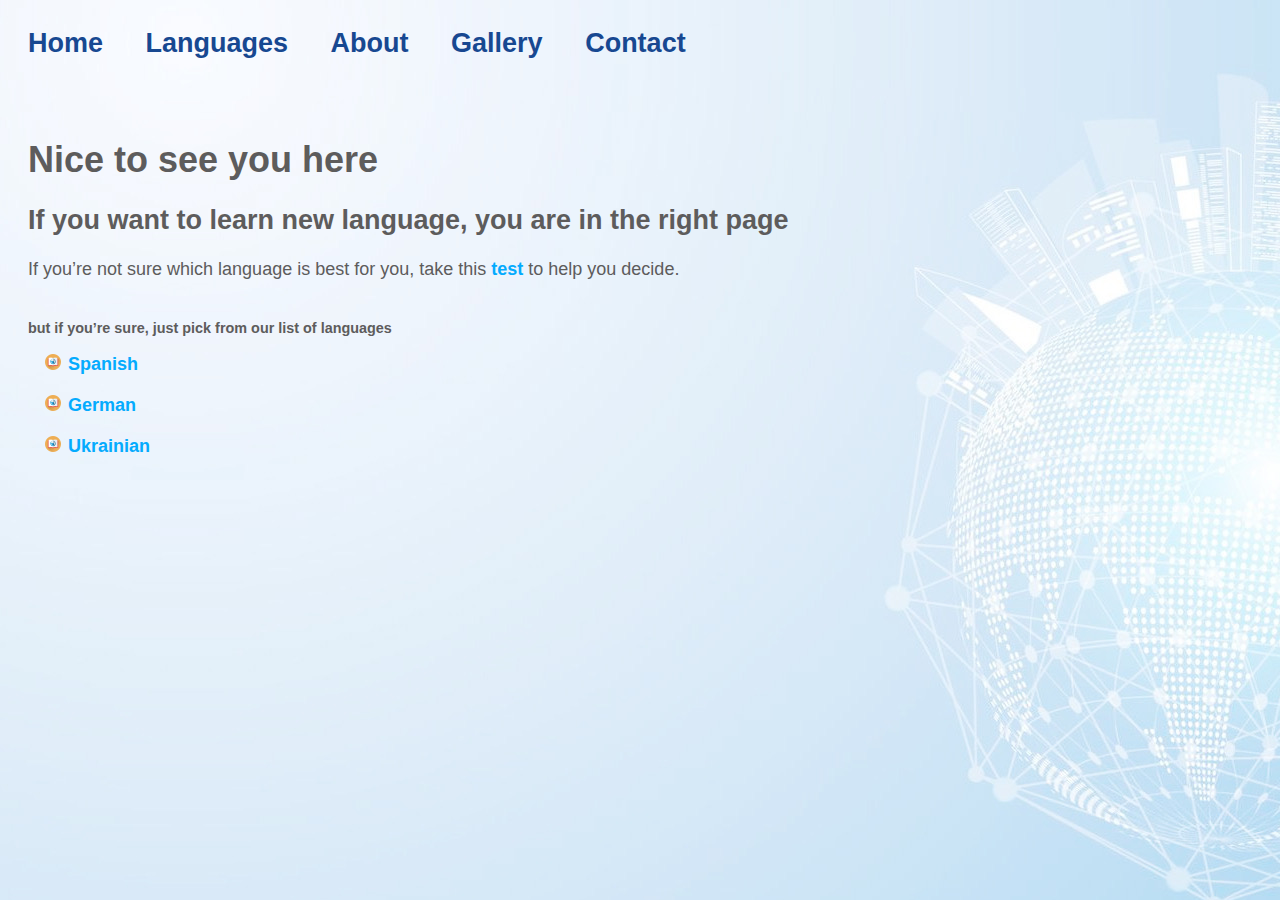
<file: index.html>
<!DOCTYPE html>
<html lang = "en">

<head>
    <meta charset="UTF-8">
    <meta name ="viewport" content="width=device-width, initial-scale=1.0">

    <link rel="stylesheet" type ="text/css" href="styles.css">
   <title>Cool Language School</title>
</head>

<body>
    <div id="menu" class="menu"> 
        <a href="#">Home</a>&nbsp;&nbsp; 
        <a href="pages/languages.html">Languages</a>&nbsp;&nbsp;
        <a href="pages/about.html">About</a>&nbsp;&nbsp; 
        <a href="pages/gallery.html">Gallery</a>&nbsp;&nbsp;
        <a href="pages/contact.html">Contact</a>&nbsp;&nbsp;
    </div>
  
    
    <h1>Nice to see you here</h1>
   
    <h2>If you want to learn new language, you are in the right page</h2>

    <p>If you’re not sure which language is best for you, take this <a href="pages/test.html">test</a> to help you decide.</p>
   
    <h3>But if you’re sure, just pick from our list of languages</h3>
    <ul>
        <li><a href="pages/languages.html#sp">Spanish</a></li>
        <li><a href="pages/languages.html#ger">German</a></li>
        <li><a href="pages/languages.html#ukr">Ukrainian</a></li> 
     
    </ul>
    
  

</body>

</html>
</file>
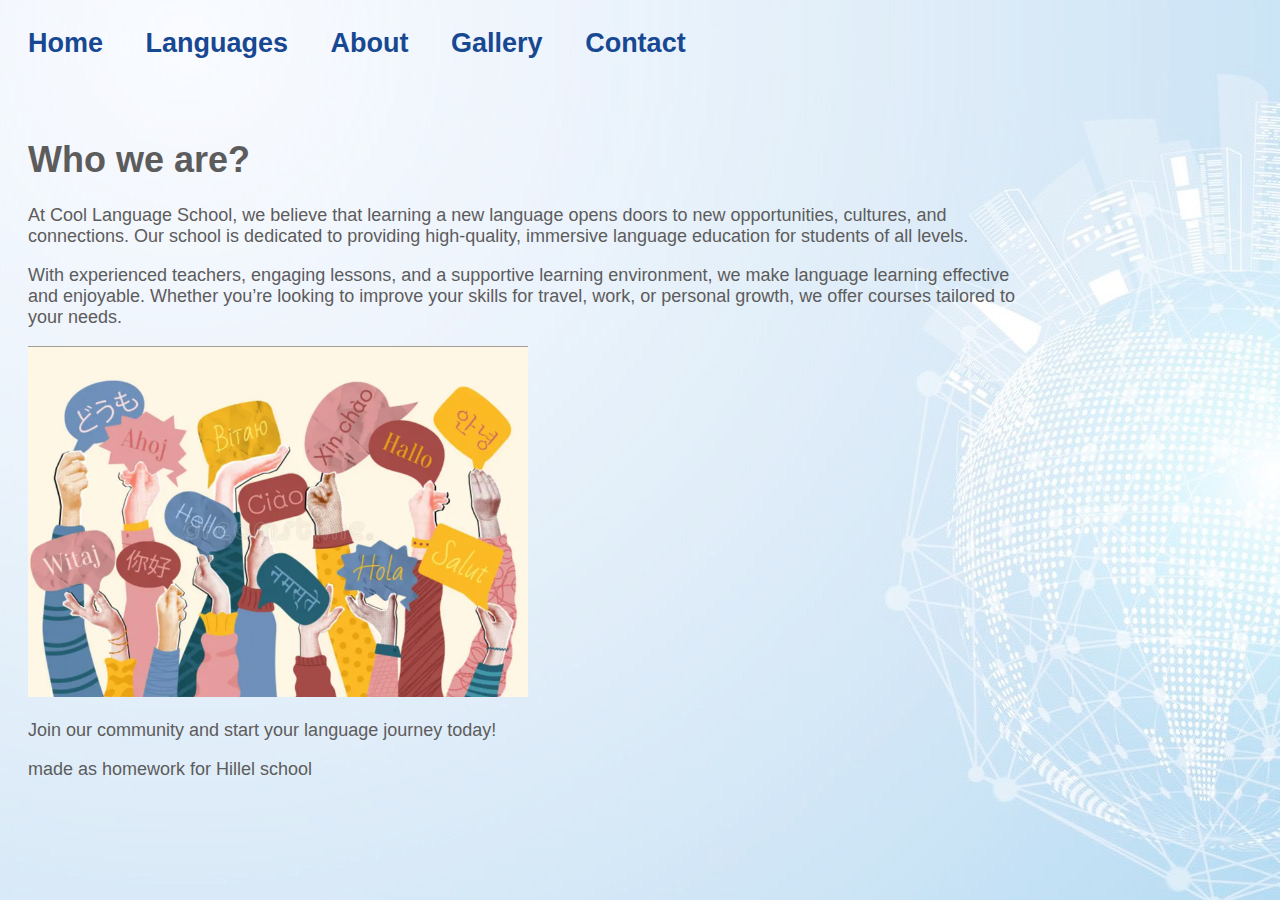
<file: pages/about.html>
<!DOCTYPE html>
<html lang = "en">

<head>
    <meta charset="UTF-8">
    <meta name ="viewport" content="width=device-width, initial-scale=1.0">
    <link rel="stylesheet" type ="text/css" href="../styles.css">
   <title>CLS - About</title>
</head>

<body>
    <div id="menu" class="menu"> 
        <a href="../index.html">Home</a>&nbsp;&nbsp;
        <a href="languages.html">Languages</a>&nbsp;&nbsp;
        <a href="#">About</a>&nbsp;&nbsp;
        <a href="gallery.html">Gallery</a>&nbsp;&nbsp;
        <a href="contact.html">Contact</a>&nbsp;&nbsp;
    </div>

    <h1>Who we are?</h1>
   
    <p>At Cool Language School, we believe that learning a new language opens doors to new opportunities, cultures, and connections. Our school is dedicated to providing high-quality, immersive language education for students of all levels.</p>

    <p>With experienced teachers, engaging lessons, and a supportive learning environment, we make language learning effective and enjoyable. Whether you’re looking to improve your skills for travel, work, or personal growth, we offer courses tailored to your needs.</p>
   <img src="../img/about/about-img.png" alt="raised hands with greatings" width="500px"/>      
<p>Join our community and start your language journey today!</p>


<footer>made as homework for Hillel school</footer>
</body>
</html>
</file>
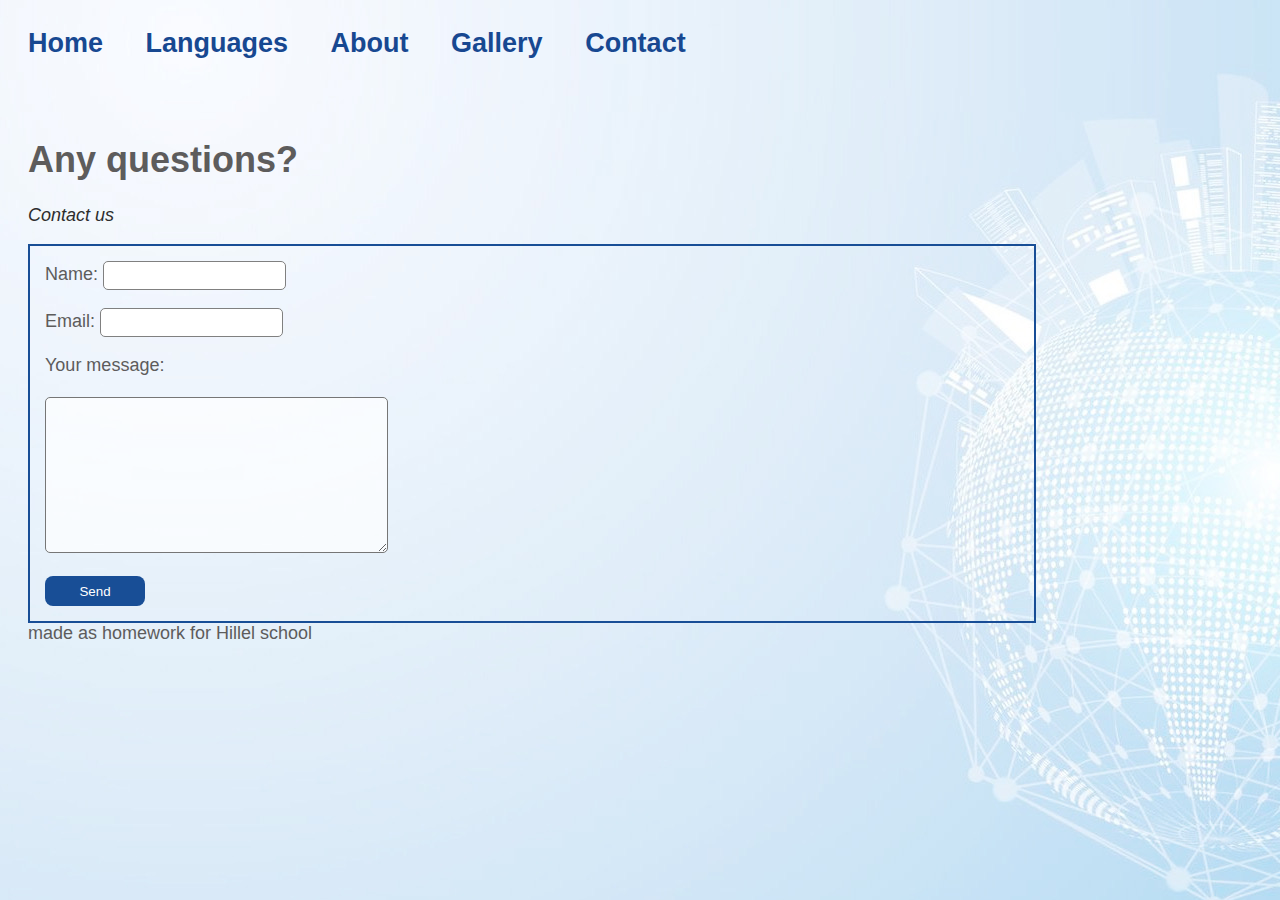
<file: pages/contact.html>
<!DOCTYPE html>
<html lang = "en">

<head>
    <meta charset="UTF-8">
    <meta name ="viewport" content="width=device-width, initial-scale=1.0">
    <link rel="stylesheet" type ="text/css" href="../styles.css">
   <title>CLS - Contact</title>
</head>

<body>
    <div id="menu" class="menu"> 
        <a href="../index.html">Home</a>&nbsp;&nbsp;
        <a href="languages.html">Languages</a>&nbsp;&nbsp;
        <a href="about.html">About</a>&nbsp;&nbsp;
        <a href="gallery.html">Gallery</a>&nbsp;&nbsp;
        <a href="#">Contact</a>&nbsp;&nbsp;
    </div>

    <h1>Any questions?</h1>
    <p class="whatToDo">Contact us</p>

    <form action="sended.html" method="post">
        <label for="name">Name:</label>
        <input type="text" id="name" name="name" required/> 
        <p></p>
        
        
        <label for="email">Email:</label>
        <input type="email" id="email" name="email" required/>
        <p></p>
        
        <label for="message">Your message:</label><br>
        <br>
        <textarea cols="40" rows="10" id="message" name="message" required></textarea>
        <p></p>
        <input type="submit" class="button" value="Send">
      </form>
      <footer>made as homework for Hillel school</footer>

    </body>
</html>
</file>
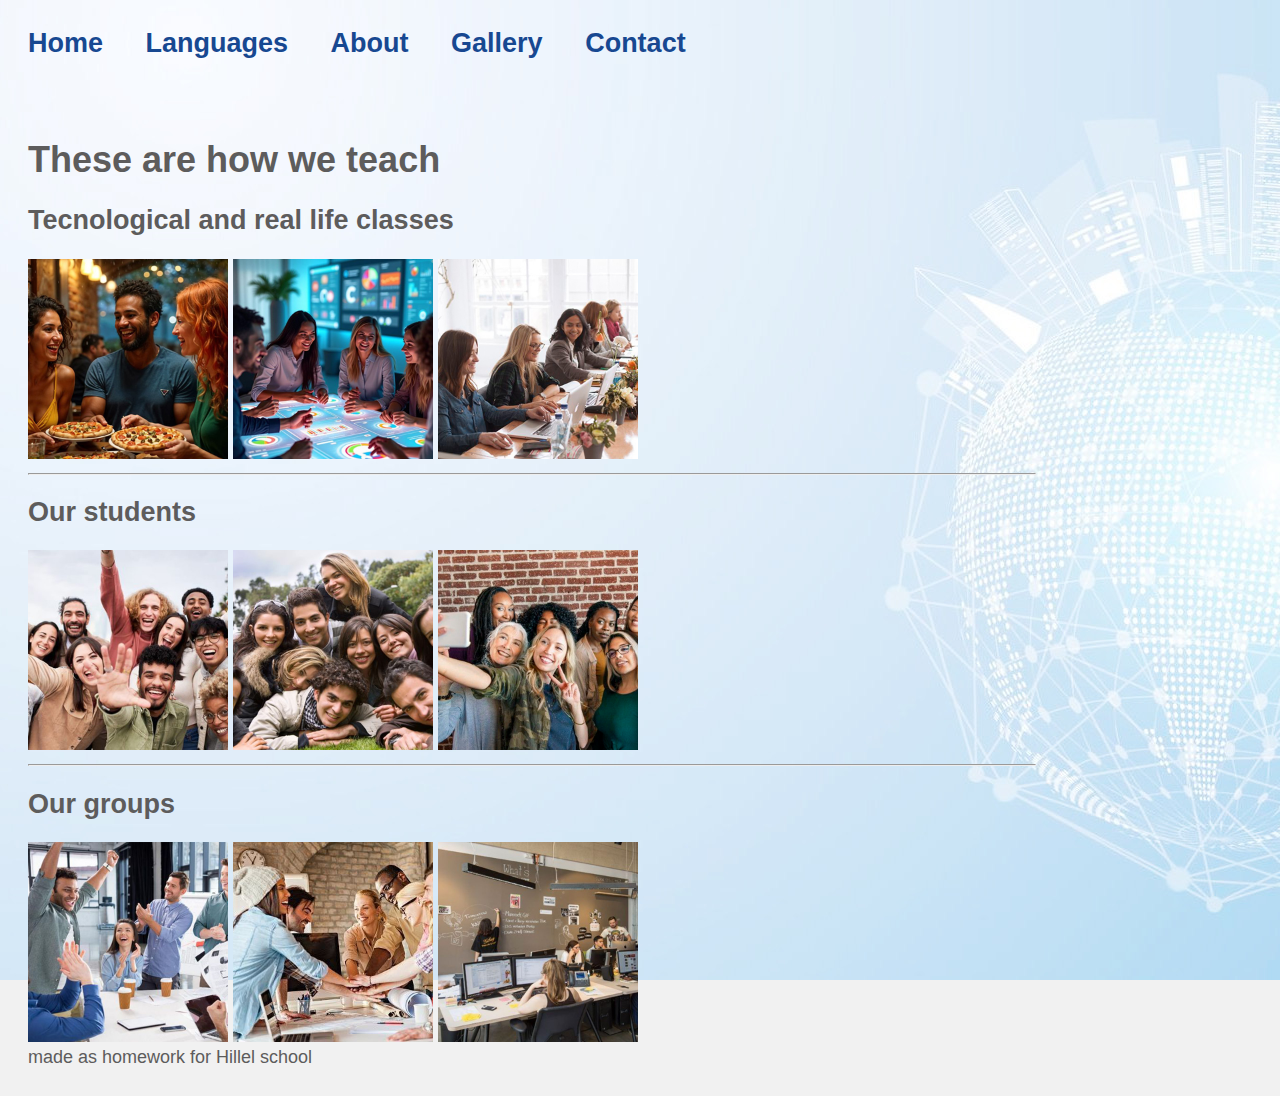
<file: pages/gallery.html>
<!DOCTYPE html>
<html lang="en">
  <head>
    <meta charset="UTF-8" />
    <meta name="viewport" content="width=device-width, initial-scale=1.0" />
    <link rel="stylesheet" type="text/css" href="../styles.css" />
    <title>CLS - Gallery</title>
  </head>

  <body>
    <div id="menu" class="menu">
      <a href="../index.html">Home</a>&nbsp;&nbsp;
      <a href="languages.html">Languages</a>&nbsp;&nbsp;
      <a href="about.html">About</a>&nbsp;&nbsp;
      <a href="#">Gallery</a>&nbsp;&nbsp;
      <a href="contact.html">Contact</a>&nbsp;&nbsp;
    </div>

    <div>
      <h1><strong>These are how we teach</strong></h1>
    </div>

    <div class="gallery">
      <h2>Tecnological and real life classes</h2>

      <a href="../img/gallery/r-l-teaching.jpg" target="_blank">
        <img
          src="../img/gallery/thmb/r-l-teaching-thmb.jpg"
          alt="Real life teaching in a pizzeria"
        />
      </a>

      <a href="../img/gallery/t-teaching.jpg" target="_blank">
        <img
          src="../img/gallery/thmb/t-teaching-thmb.jpg"
          alt="Teaching technology"
        />
      </a>

      <a href="../img/gallery/cl-teaching.jpg" target="_blank">
        <img
          src="../img/gallery/thmb/cl-teaching-thmb.jpg"
          alt="Our school classes"
        />
      </a>

      <hr />
    </div>

    <div class="gallery">
      <h2>Our students</h2>
      <a href="../img/gallery/students1.jpg" target="_blank">
        <img
          src="../img/gallery/thmb/students1-thmb.jpg"
          alt="Our germany students"
        />
      </a>
      <a href="../img/gallery/students2.jpg" target="_blank">
        <img
          src="../img/gallery/thmb/students2-thmb.jpg"
          alt="Our ukrainian students"
        />
      </a>
      <a href="../img/gallery/students3.jpg" target="_blank">
        <img
          src="../img/gallery/thmb/students3-thmb.jpg"
          alt="Our spanish students"
        />
      </a>
      <hr />
    </div>

    <div class="gallery">
      <h2>Our groups</h2>
      <a href="../img/gallery/sp-group.jpg" target="_blank">
        <img
          src="../img/gallery/thmb/sp-group-thmb.jpg"
          alt="Our spanish group"
        />
      </a>
      <a href="../img/gallery/ger-grop.jpg" target="_blank">
        <img
          src="../img/gallery/thmb/ger-grop-thmb.jpg"
          alt="Our germany group"
        />
      </a>
      <a href="../img/gallery/ukr-group.jpg" target="_blank">
        <img
          src="../img/gallery/thmb/ukr-group-thmb.jpg"
          alt="Our ukrainian group"
        />
      </a>
    </div>
    <footer>made as homework for Hillel school</footer>

  </body>
</html>
</file>
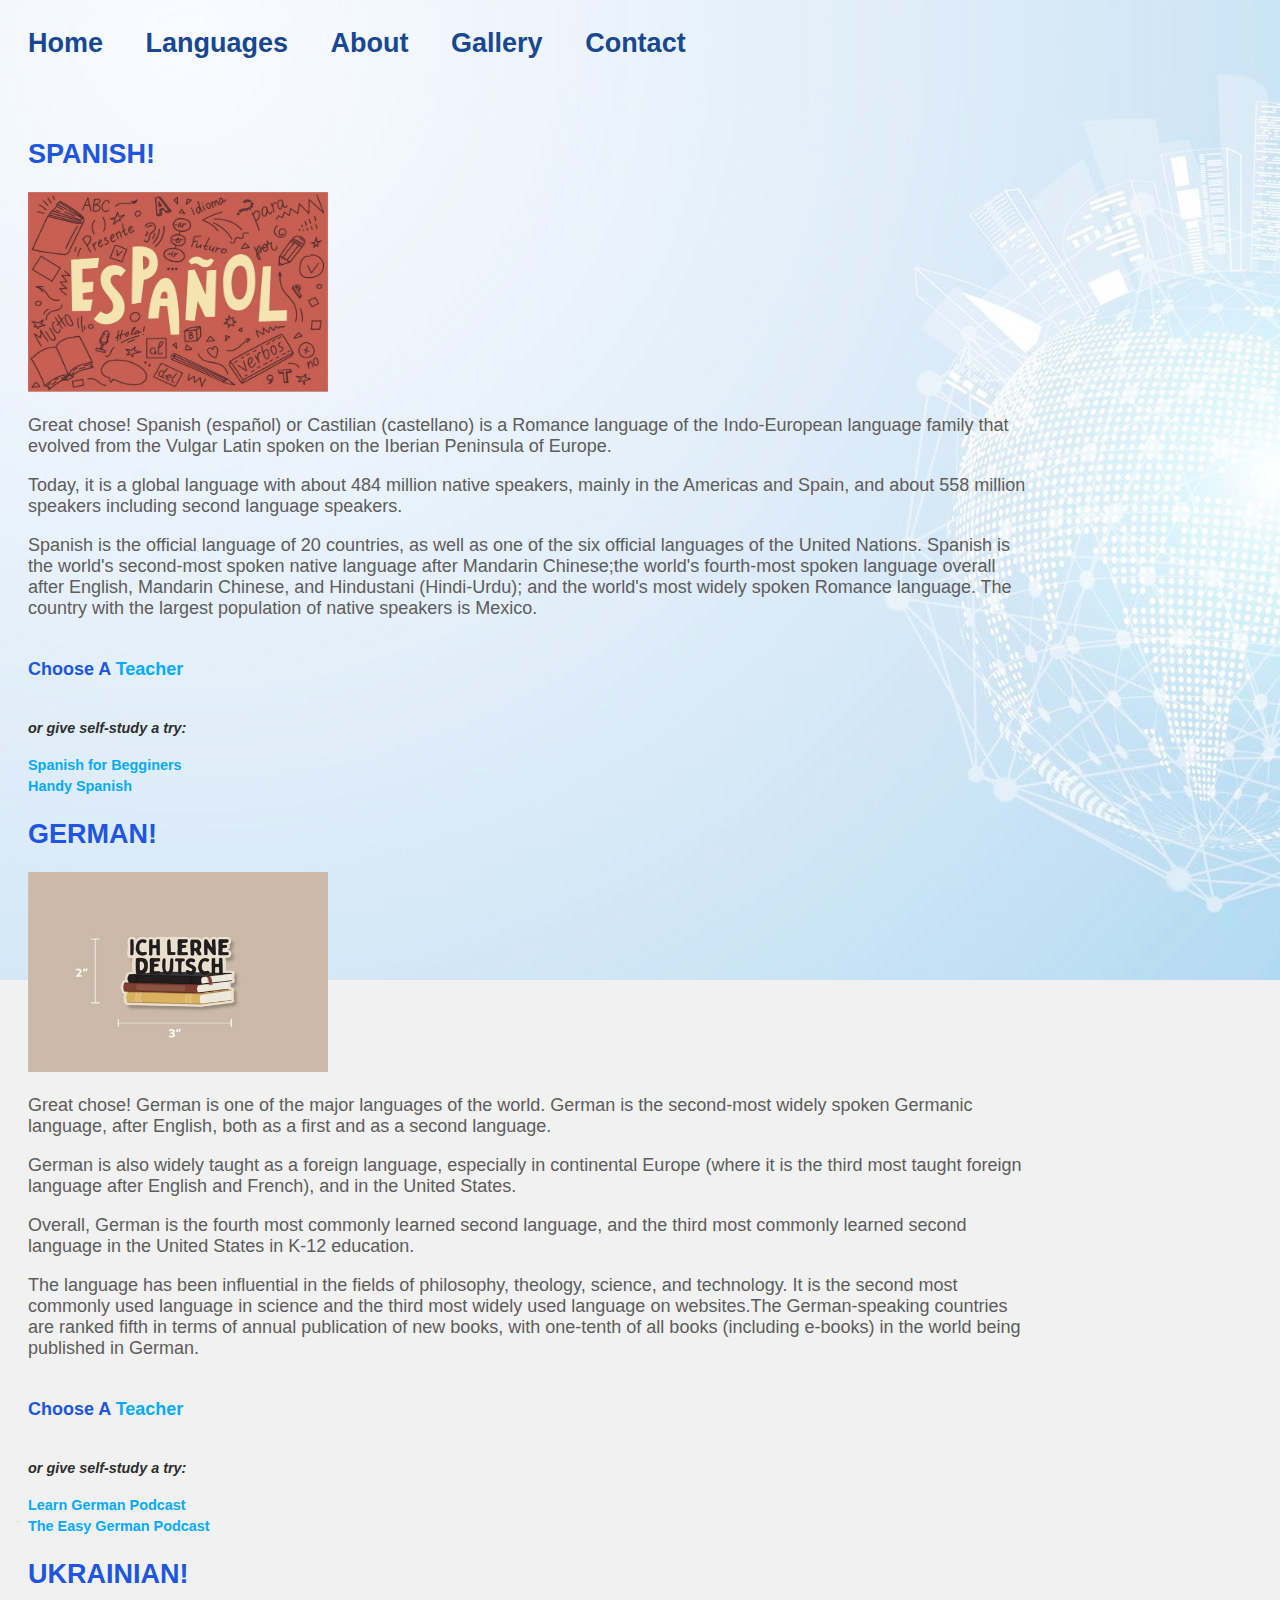
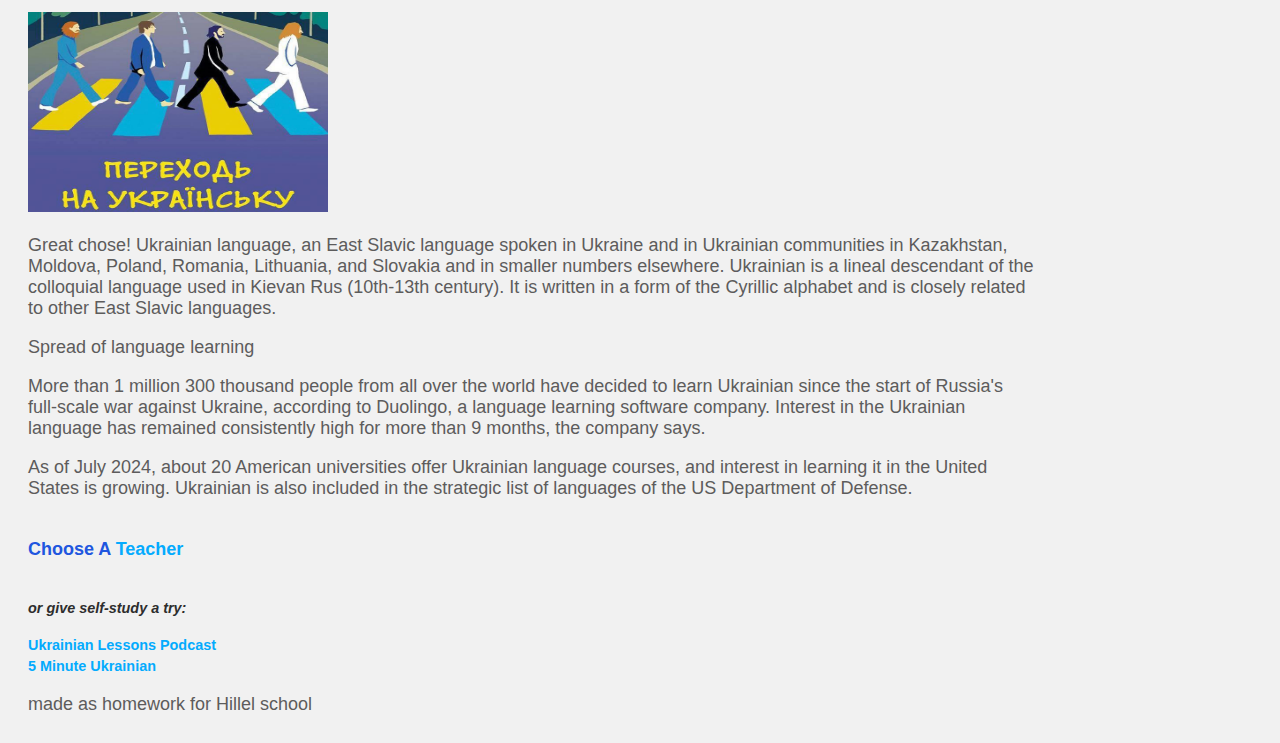
<file: pages/languages.html>
<!DOCTYPE html>
<html lang = "en">

<head>
    <meta charset="UTF-8">
    <meta name ="viewport" content="width=device-width, initial-scale=1.0">
    <link rel="stylesheet" type ="text/css" href="../styles.css">
   <title>CLS - Languages</title>
</head>

<body>
    <div id="menu" class="menu"> 
        <a href="../index.html">Home</a>&nbsp;&nbsp;
        <a href="#">Languages</a>&nbsp;&nbsp;
        <a href="about.html">About</a>&nbsp;&nbsp;
        <a href="gallery.html">Gallery</a>&nbsp;&nbsp;
        <a href="contact.html">Contact</a>&nbsp;&nbsp;
    </div>

    <div id="sp">
        <h2 class="custom-font">Spanish!</h2>
          
        <img src="../img/spanish/spanish.jpg" alt="spanish language" width="300" height="200"> 
        
           <p>Great chose! Spanish (español) or Castilian (castellano) is a Romance language of the Indo-European language family that evolved from the Vulgar Latin spoken on the Iberian Peninsula of Europe.</p>
        
            <p>Today, it is a global language with about 484 million native speakers, mainly in the Americas and Spain, and about 558 million speakers including second language speakers.</p>
                
           <p> Spanish is the official language of 20 countries, as well as one of the six official languages of the United Nations. Spanish is the world's second-most spoken native language after Mandarin Chinese;the world's fourth-most spoken language overall after English, Mandarin Chinese, and Hindustani (Hindi-Urdu); and the world's most widely spoken Romance language. The country with the largest population of native speakers is Mexico.</p>

        
        <h3 class="custom-font1">Choose a <a href="teachers/sp-teachers.html">teacher</a></h3>
        
        <h3 class="whatToDo">Or give self-study a try:</h3>
        <p>
            <a target="_blank" href="https://podcasts.apple.com/es/podcast/spanish-for-beginners/id1358713082" class="podcast-link">Spanish for Begginers</a>
            <br>
            <a target="_blank" href="https://handyspanish.com/podcast/" class="podcast-link">Handy Spanish</a>
        </p>

    </div>
        <div id="ger">
            <h2 class="custom-font">German!</h2>
              
            <img src="../img/german/german.jpg" alt="germany language" width="300" height="200"> 
            
               <p>Great chose! German is one of the major languages of the world. German is the second-most widely spoken Germanic language, after English, both as a first and as a second language.</p>
                    
               <p>German is also widely taught as a foreign language, especially in continental Europe (where it is the third most taught foreign language after English and French), and in the United States.</p>
                
               <p>Overall, German is the fourth most commonly learned second language, and the third most commonly learned second language in the United States in K-12 education.</p>
            
            <p>The language has been influential in the fields of philosophy, theology, science, and technology. It is the second most commonly used language in science and the third most widely used language on websites.The German-speaking countries are ranked fifth in terms of annual publication of new books, with one-tenth of all books (including e-books) in the world being published in German.</p>
            <h3 class="custom-font1">Choose a <a href="teachers/ger-teachers.html">teacher</a></h3>
            
            <h3 class="whatToDo">Or give self-study a try:</h3>
            <p>
                <a target="_blank" href="https://german-stories.com/learn-german-podcast/" class="podcast-link">Learn German Podcast</a>
                <br>
                <a target="_blank" href="https://www.easygerman.org/podcast" class="podcast-link">The Easy German Podcast</a>
            </p>
           
        </div>
<div id="ukr">

<h2 class="custom-font">Ukrainian!</h2>
  
<img src="../img/ukrainian/ukr.jpg" alt="switch to Ukrainian" width="300" height="200"> 

   <p>Great chose! Ukrainian language, an East Slavic language spoken in Ukraine and in Ukrainian communities in Kazakhstan, Moldova, Poland, Romania, Lithuania, and Slovakia and in smaller numbers elsewhere. Ukrainian is a lineal descendant of the colloquial language used in Kievan Rus (10th-13th century). It is written in a form of the Cyrillic alphabet and is closely related to other East Slavic languages. </p>

    <p>Spread of language learning </p>
        
   <p> More than 1 million 300 thousand people from all over the world have decided to learn Ukrainian since the start of Russia's full-scale war against Ukraine, according to Duolingo, a language learning software company. Interest in the Ukrainian language has remained consistently high for more than 9 months, the company says.</p>
    

   <p>As of July 2024, about 20 American universities offer Ukrainian language courses, and interest in learning it in the United States is growing. Ukrainian is also included in the strategic list of languages of the US Department of Defense.</p>

<h3 class="custom-font1">Choose a <a href="teachers/ukr-teachers.html">teacher</a></h3>

<h3 class="whatToDo">Or give self-study a try:</h3>
<p>
    <a target="_blank" href="https://www.ukrainianlessons.com/thepodcast/?_gl=1*spp9y*_up*MQ..*_ga*MTQ5NTUzODQxOS4xNzQyNTYzMTI1*_ga_Z6121BJ4V0*MTc0MjU2MzEyNS4xLjAuMTc0MjU2MzEyNS4wLjAuMA.." class="podcast-link">Ukrainian Lessons Podcast</a>
    <br>
    <a target="_blank" href="https://www.ukrainianlessons.com/fmu/?_gl=1*dbqgek*_up*MQ..*_ga*MTQ5NTUzODQxOS4xNzQyNTYzMTI1*_ga_Z6121BJ4V0*MTc0MjU2MzEyNS4xLjAuMTc0MjU2MzEyNS4wLjAuMA.." class="podcast-link">5 Minute Ukrainian</a>
</p>

</div>
<footer>made as homework for Hillel school</footer>

</body>
</html>
</file>
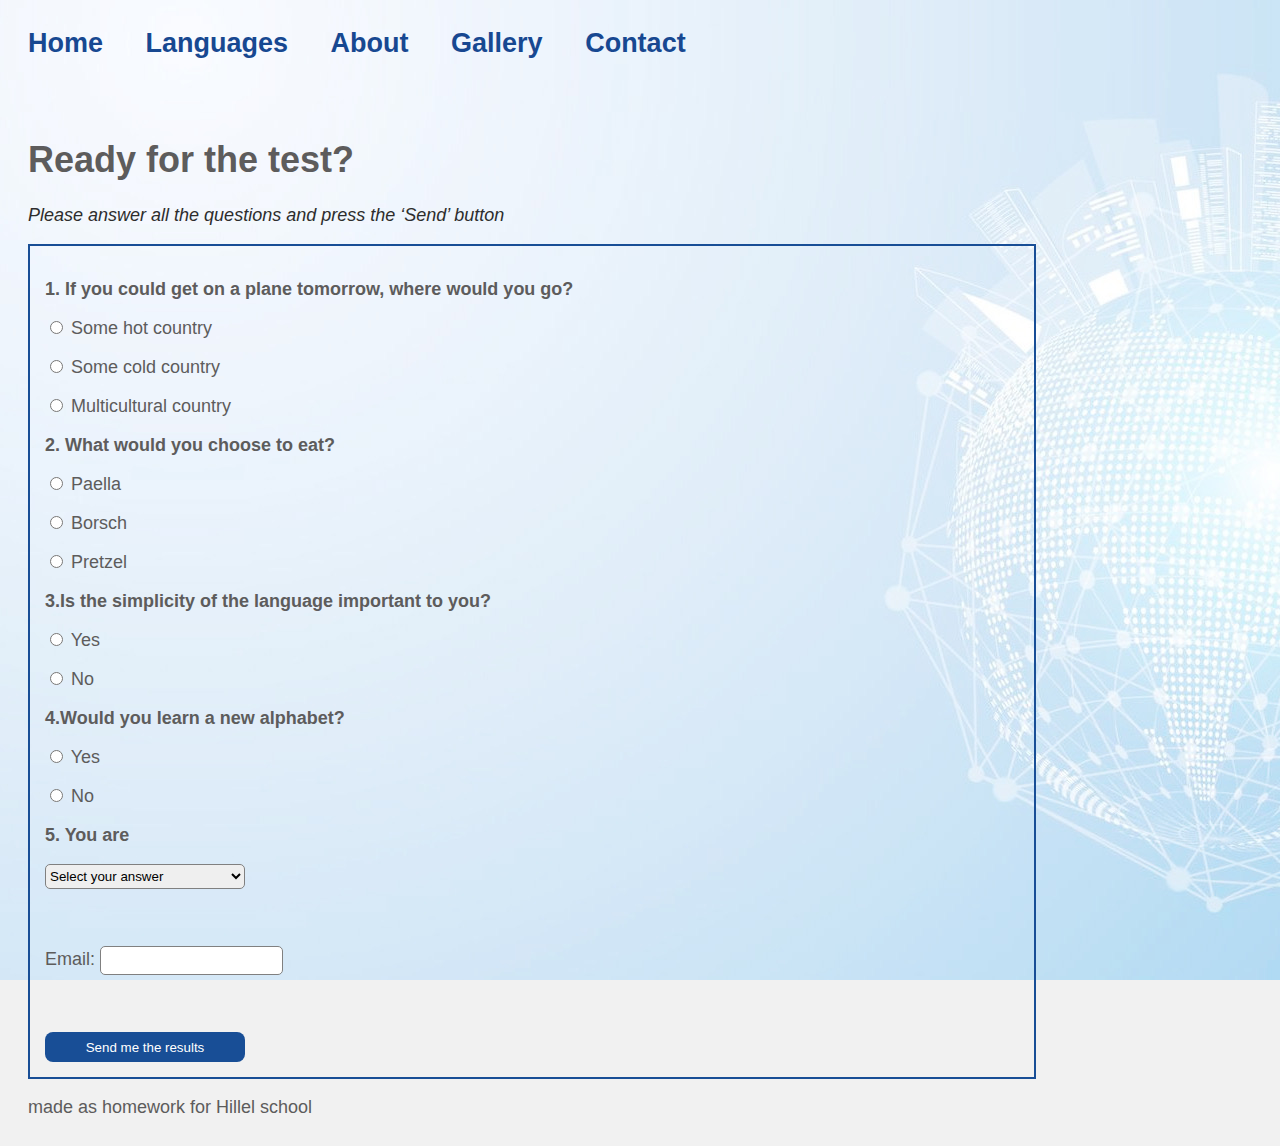
<file: pages/test.html>
<!DOCTYPE html>
<html lang = "en">

<head>
    <meta charset="UTF-8">
    <meta name ="viewport" content="width=device-width, initial-scale=1.0">
    <link rel="stylesheet" type ="text/css" href="../styles.css">
   <title>CLS - Test</title>
</head>

<body>
    <div id="menu" class="menu"> 
        <a href="../index.html">Home</a>&nbsp;&nbsp;
        <a href="languages.html">Languages</a>&nbsp;&nbsp;
        <a href="about.html">About</a>&nbsp;&nbsp;
        <a href="gallery.html">Gallery</a>&nbsp;&nbsp;
        <a href="contact.html">Contact</a>&nbsp;&nbsp;
    </div>

    <h1>Ready for the test?</h1>
   
    <p class="whatToDo"> Please answer all the questions and press the ‘Send’ button</p>

    
<p><form action="sended.html" method="post">

    <p><strong>1. If you could get on a plane tomorrow, where would you go?</strong></p>
    
    <label>
        <input type="radio" name="travel" value="spa" required> Some hot country
    </label><p></p>
    
    <label>
        <input type="radio" name="travel" value="ukr"> Some cold country
    </label><p></p>
    
    <label>
        <input type="radio" name="travel" value="ger"> Multicultural country
    </label><p></p>


    <p><strong>2. What would you choose to eat?</strong></p>
    
    <label>
        <input type="radio" name="food" value="spa" required> Paella
    </label><p></p>
    
    <label>
        <input type="radio" name="food" value="ukr"> Borsch
    </label><p></p>
    
    <label>
        <input type="radio" name="food" value="ger"> Pretzel
    </label><p></p>

    <p><strong>3.Is the simplicity of the language important to you?</strong></p>
    
    <label>
        <input type="radio" name="language" value="Y" required> Yes
    </label><p></p>
    
    <label>
        <input type="radio" name="language" value="N"> No
    </label><p></p>
    
    
    <p></p>

    <p><strong>4.Would you learn a new alphabet?</strong></p>
    
    <label>
        <input type="radio" name="alphabet" value="Y" required> Yes
    </label><p></p>
    
    <label>
        <input type="radio" name="alphabet" value="N"> No
    </label><p></p>
    
    <p></p>


    <p><strong>5. You are</strong></p>
    <select name="age" required>
        <option value="" selected>Select your answer</option>
        <option value="under">Under 18</option>
        <option value="over">Over 18</option>
        <option value="unk">Prefer not to say</option>
    </select>
    <p><br></p>


    <label for="email">Email:</label>
    <input type="email" id="email" name="email" required/>
    <p><br></p>
    <input type="submit" value="Send me the results" class="test-button">
    
  </form>
</p>
<footer>made as homework for Hillel school</footer>

</body>
</html>
</file>
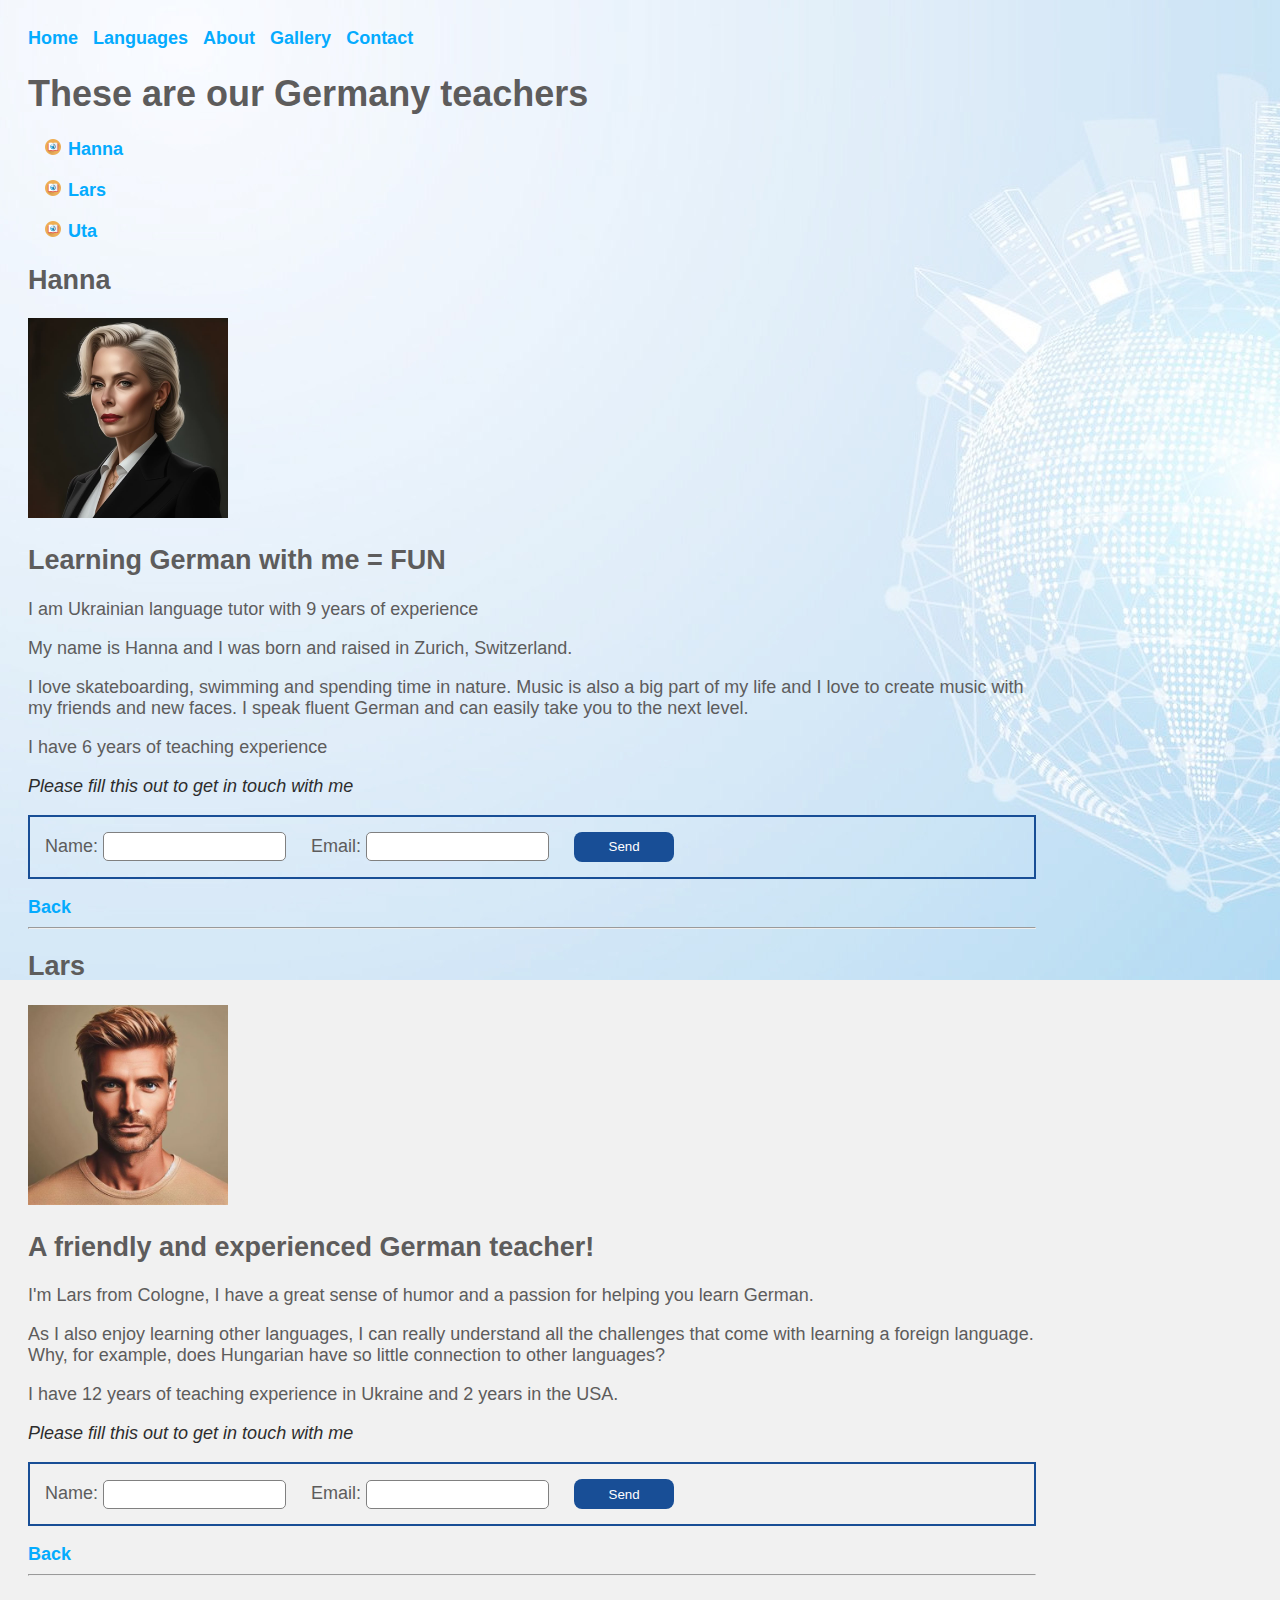
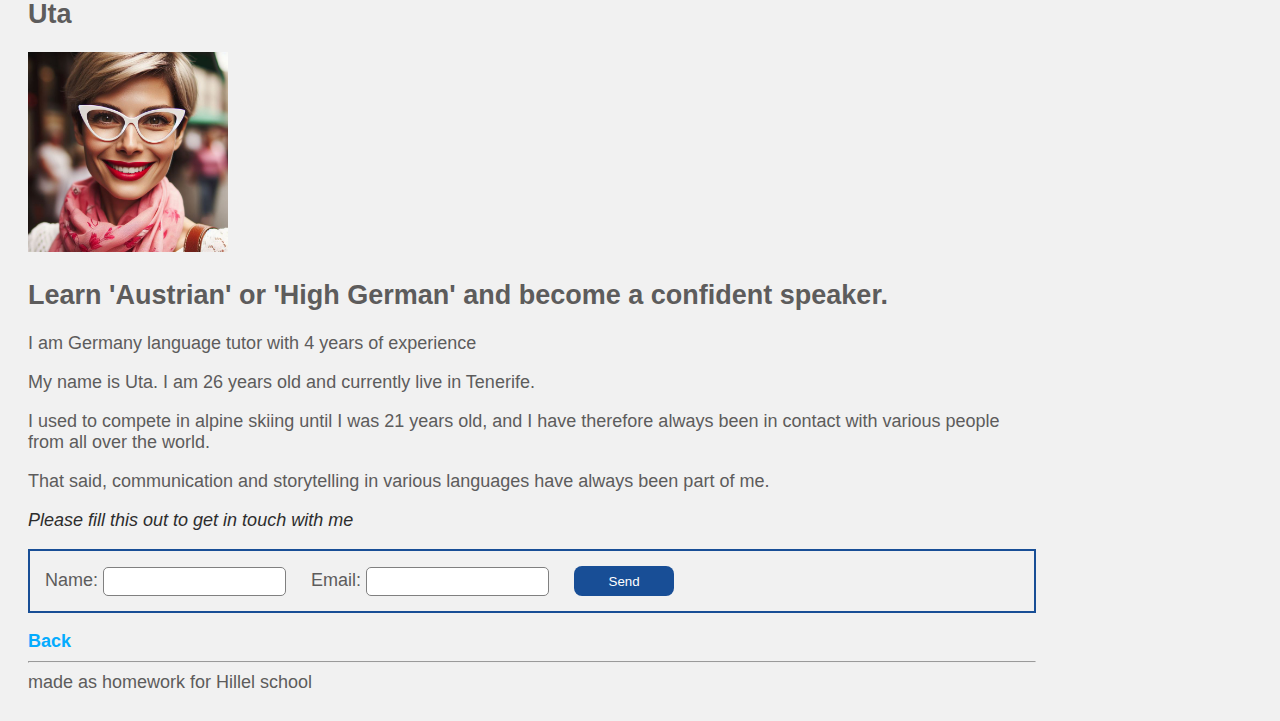
<file: pages/teachers/ger-teachers.html>
<!DOCTYPE html>
<html lang="en">
  <head>
    <meta charset="UTF-8" />
    <meta name="viewport" content="width=device-width, initial-scale=1.0" />
    <link rel="stylesheet" type ="text/css" href="../../styles.css">
    <title>CLS - German teachers</title>
  </head>

  <body>
    <div id="menu">
      <a href="../../index.html">Home</a>&nbsp;&nbsp; 
      <a href="../languages.html">Languages</a>&nbsp;&nbsp;
      <a href="../about.html">About</a>&nbsp;&nbsp; 
      <a href="../gallery.html">Gallery</a>&nbsp;&nbsp;
      <a href="../contact.html">Contact</a>&nbsp;&nbsp;
    </div>

    <h1><strong>These are our Germany teachers</strong></h1>

    <ul>
      <li><a href="#hanna">Hanna</a></li>
      <li><a href="#lars">Lars</a></li>
      <li><a href="#uta">Uta</a></li>

    </ul>

    <div id="hanna">
    
      <h2>Hanna</h2>
      <img src="../../img/german/Hanna.jpg" alt="Teacher Hanna" width="200" />


      <h2>Learning German with me = FUN</h2>

      <p>I am Ukrainian language tutor with 9 years of experience</p>

      <p>
        My name is Hanna and I was born and raised in Zurich, Switzerland.
      </p>
      <p>
        I love skateboarding, swimming and spending time in nature. Music is also a big part of my life and I love to create music with my friends and new faces.
I speak fluent German and can easily take you to the next level.
      </p>
      <p>
        I have 6 years of teaching experience 
      </p>

      <p class="whatToDo">Please fill this out to get in touch with me</p>

      <form action="../sended.html" method="POST">
        <label for="name">Name:</label>
        <input type="text" id="name" name="name" required/>

        <label for="email">Email:</label>
        <input type="email" id="email" name="email" required/>
        <input type="hidden" id="teacher" name="teacher" value="Hanna" />
        <input type="submit" value="Send" />
      </form>
      <p></p>

      <a href="#">Back</a>
      <hr />
    </div>

    <div id="lars">
      
      <h2>Lars</h2>
      <img src="../../img/german/Lars.jpg" alt="Teacher Lars" width="200" />

      <h2>A friendly and experienced German teacher!</h2>

      <p>I'm Lars from Cologne, I have a great sense of humor and a passion for helping you learn German.</p>

      <p>
        As I also enjoy learning other languages, I can really understand all the challenges that come with learning a foreign language.
Why, for example, does Hungarian have so little connection to other languages?
      </p>
      <p>
        I have 12 years of teaching experience in Ukraine and 2 years in the USA.
      </p>

      <p class="whatToDo">Please fill this out to get in touch with me</p>

      <form action="../sended.html" method="POST">
        <label for="name">Name:</label>
        <input type="text" id="name" name="name" required/>

        <label for="email">Email:</label>
        <input type="email" id="email" name="email" required/>
        <input type="hidden" id="teacher" name="teacher" value="Lars" />

        <input type="submit" value="Send" />
      </form>
      <p></p>

      <a href="#">Back</a>
    
      <hr />
    </div>

    <div id="uta">
        <h2>Uta</h2>
        <img src="../../img/german/Uta.jpg" alt="Teacher Uta" width="200" />

      <h2>Learn 'Austrian' or 'High German' and become a confident speaker.</h2>

      <p>I am Germany language tutor with 4 years of experience</p>

      <p>
        My name is Uta. I am 26 years old and currently live in Tenerife.</p>
<p>I used to compete in alpine skiing until I was 21 years old, and I have therefore always been in contact with various people from all over the world. </p>
<p>That said, communication and storytelling in various languages have always been part of me.
      </p>
    

      <p class="whatToDo">Please fill this out to get in touch with me</p>

      <form action="../sended.html" method="POST">
        <label for="name">Name:</label>
        <input type="text" id="name" name="name" required/>

        <label for="email">Email:</label>
        <input type="email" id="email" name="email" required/>
        <input type="hidden" id="teacher" name="teacher" value="Uta" />

        <input type="submit" value="Send" />
      </form>
      <p></p>

      <a href="#">Back</a>
      <hr />
   
    </div>
    <footer>made as homework for Hillel school</footer>

  </body>
</html>
</file>
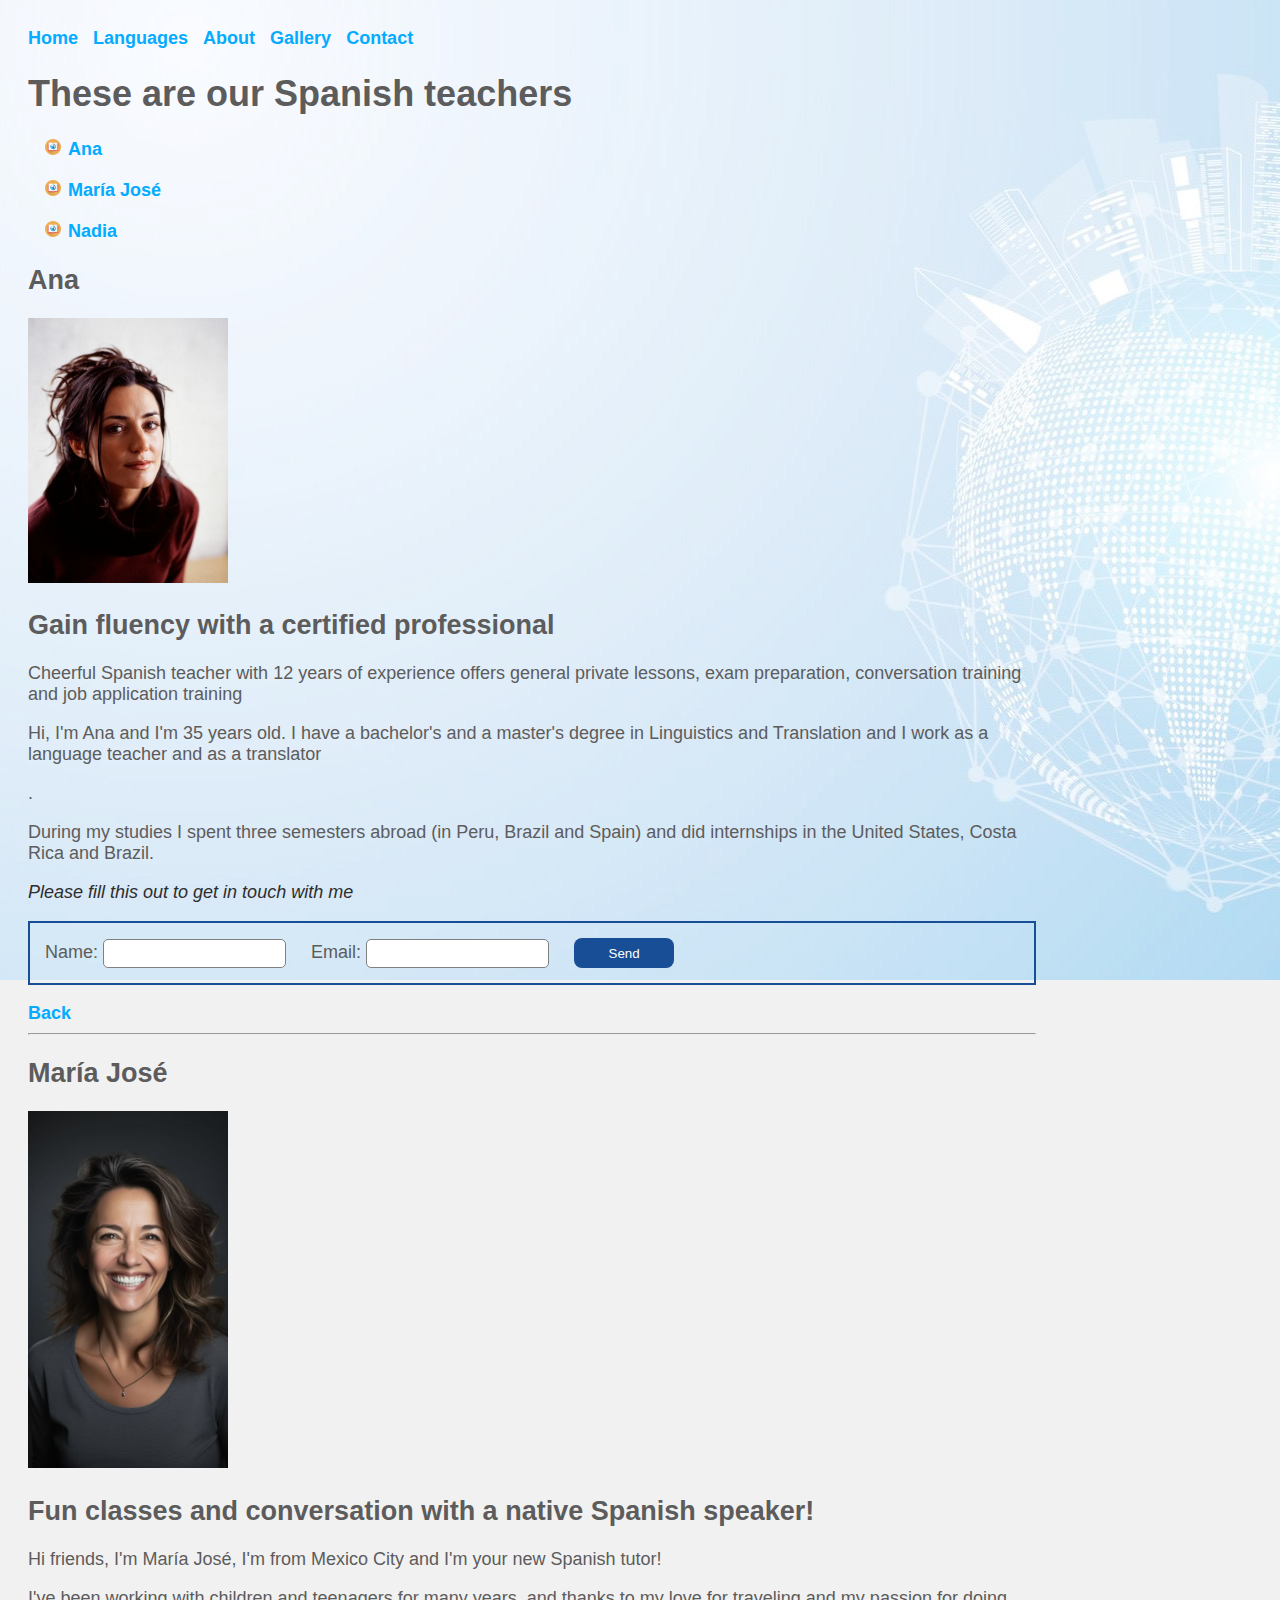
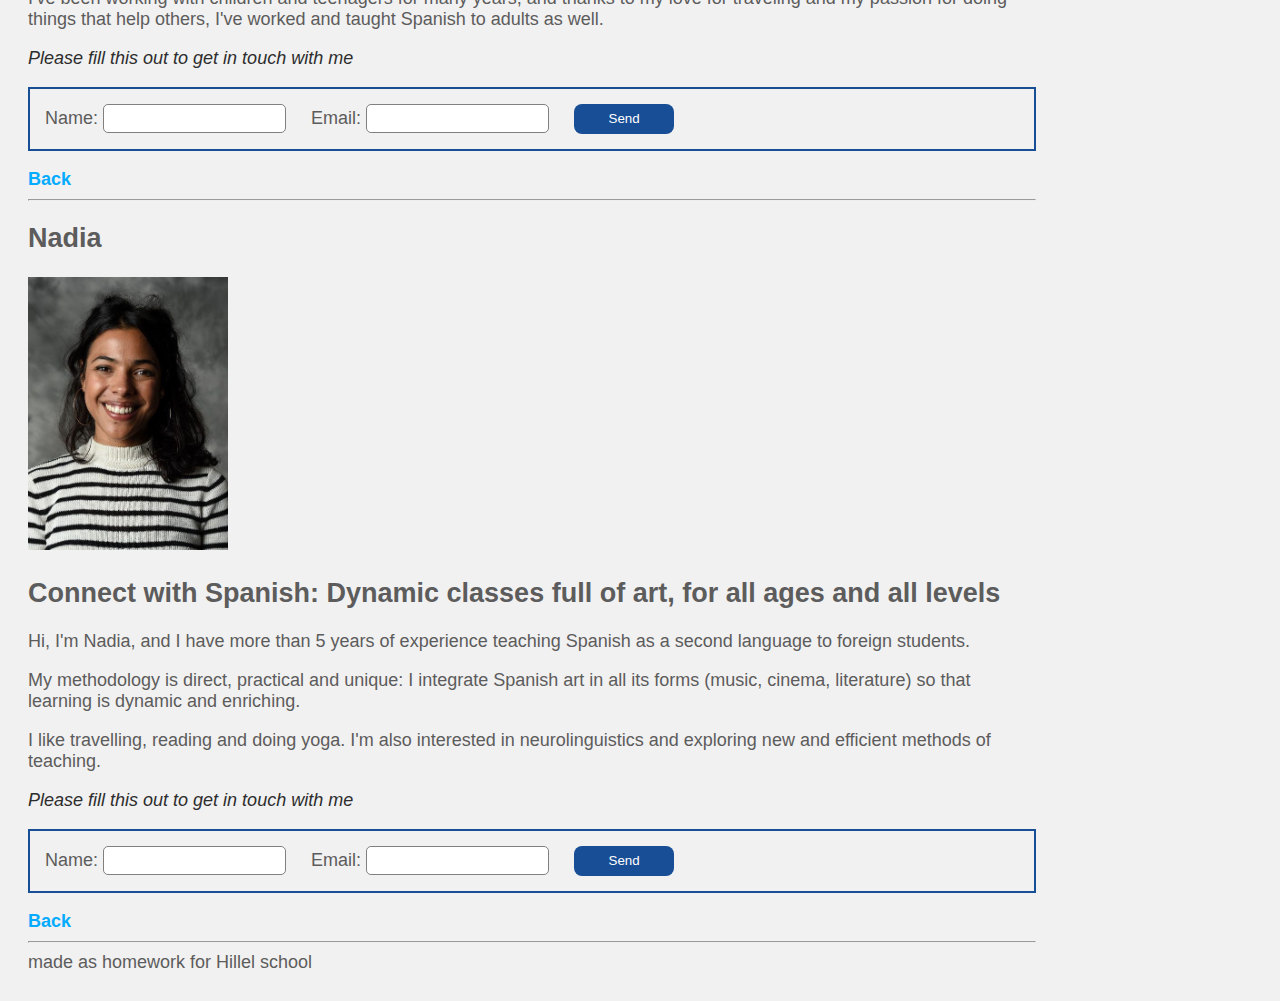
<file: pages/teachers/sp-teachers.html>
<!DOCTYPE html>
<html lang="en">
  <head>
    <meta charset="UTF-8" />
    <meta name="viewport" content="width=device-width, initial-scale=1.0" />
    <link rel="stylesheet" type ="text/css" href="../../styles.css">
    <title>CLS - Spanish teachers</title>
  </head>

  <body>
    <div id="menu">
      <a href="../../index.html">Home</a>&nbsp;&nbsp; 
      <a href="../languages.html">Languages</a>&nbsp;&nbsp;
      <a href="../about.html">About</a>&nbsp;&nbsp; 
      <a href="../gallery.html">Gallery</a>&nbsp;&nbsp;
      <a href="../contact.html">Contact</a>&nbsp;&nbsp;
    </div>
    <h1><strong>These are our Spanish teachers</strong></h1>

    <ul>
      <li><a href="#ana">Ana</a></li>
      <li><a href="#maria-jose">María José</a></li>
      <li><a href="#nadia">Nadia</a></li>

    </ul>

    <div id="ana">
    
      <h2>Ana</h2>
      <img src="../../img/spanish/Ana.jpg" alt="Teacher Ana" width="200" />


      <h2>Gain fluency with a certified professional</h2>

      <p>Cheerful Spanish teacher with 12 years of experience offers general private lessons, exam preparation, conversation training and job application training </p>
       <p> Hi, I'm Ana and I'm 35 years old. I have a bachelor's and a master's degree in Linguistics and Translation and I work as a language teacher and as a translator </p>.
       <p> During my studies I spent three semesters abroad (in Peru, Brazil and Spain) and did internships in the United States, Costa Rica and Brazil.</p>


      <p class="whatToDo">Please fill this out to get in touch with me</p>

      <form action="../sended.html" method="POST">
        <label for="name">Name:</label>
        <input type="text" id="name" name="name" required/>

        <label for="email">Email:</label>
        <input type="email" id="email" name="email" required/>
        <input type="hidden" id="teacher" name="teacher" value="Ana" />

        <input type="submit" value="Send" />
      </form>
      <p></p>

      <a href="#">Back</a>
      <hr />
    </div>

    <div id="maria-jose">
      
      <h2>María José</h2>
      <img src="../../img/spanish/MariaJose.jpg" alt="Teacher María José" width="200" />

      <h2>Fun classes and conversation with a native Spanish speaker!</h2>

      <p>Hi friends, I'm María José, I'm from Mexico City and I'm your new Spanish tutor!</p>
       <p> I've been working with children and teenagers for many years, and thanks to my love for traveling and my passion for doing things that help others, I've worked and taught Spanish to adults as well.
      </p>
    

      <p class="whatToDo">Please fill this out to get in touch with me</p>

      <form action="../sended.html" method="POST">
        <label for="name">Name:</label>
        <input type="text" id="name" name="name" required/>

        <label for="email">Email:</label>
        <input type="email" id="email" name="email" required/>
        <input type="hidden" id="teacher" name="teacher" value="Mariajose" />

        <input type="submit" value="Send" />
      </form>
      <p></p>

      <a href="#">Back</a>
    
      <hr />
    </div>

    <div id="nadia">
        <h2>Nadia</h2>
        <img src="../../img/spanish/Nadia.jpg" alt="Teacher Nadia" width="200" />

      <h2>Connect with Spanish: Dynamic classes full of art, for all ages and all levels</h2>

      <p>Hi, I'm Nadia, and I have more than 5 years of experience teaching Spanish as a second language to foreign students.</p>
       <p> My methodology is direct, practical and unique: I integrate Spanish art in all its forms (music, cinema, literature) so that learning is dynamic and enriching.</p>

       <p> I like travelling, reading and doing yoga. I'm also interested in
        neurolinguistics and exploring new and efficient methods of teaching.</p>
     
      <p class="whatToDo">Please fill this out to get in touch with me</p>

      <form action="../sended.html" method="POST">
        <label for="name">Name:</label>
        <input type="text" id="name" name="name" required/>

        <label for="email">Email:</label>
        <input type="email" id="email" name="email" required/>
        <input type="hidden" id="teacher" name="teacher" value="Nadia" />

        <input type="submit" value="Send" />
      </form>
      <p></p>

      <a href="#">Back</a>
      <hr />
   
    </div>
    <footer>made as homework for Hillel school</footer>

  </body>
</html>
</file>
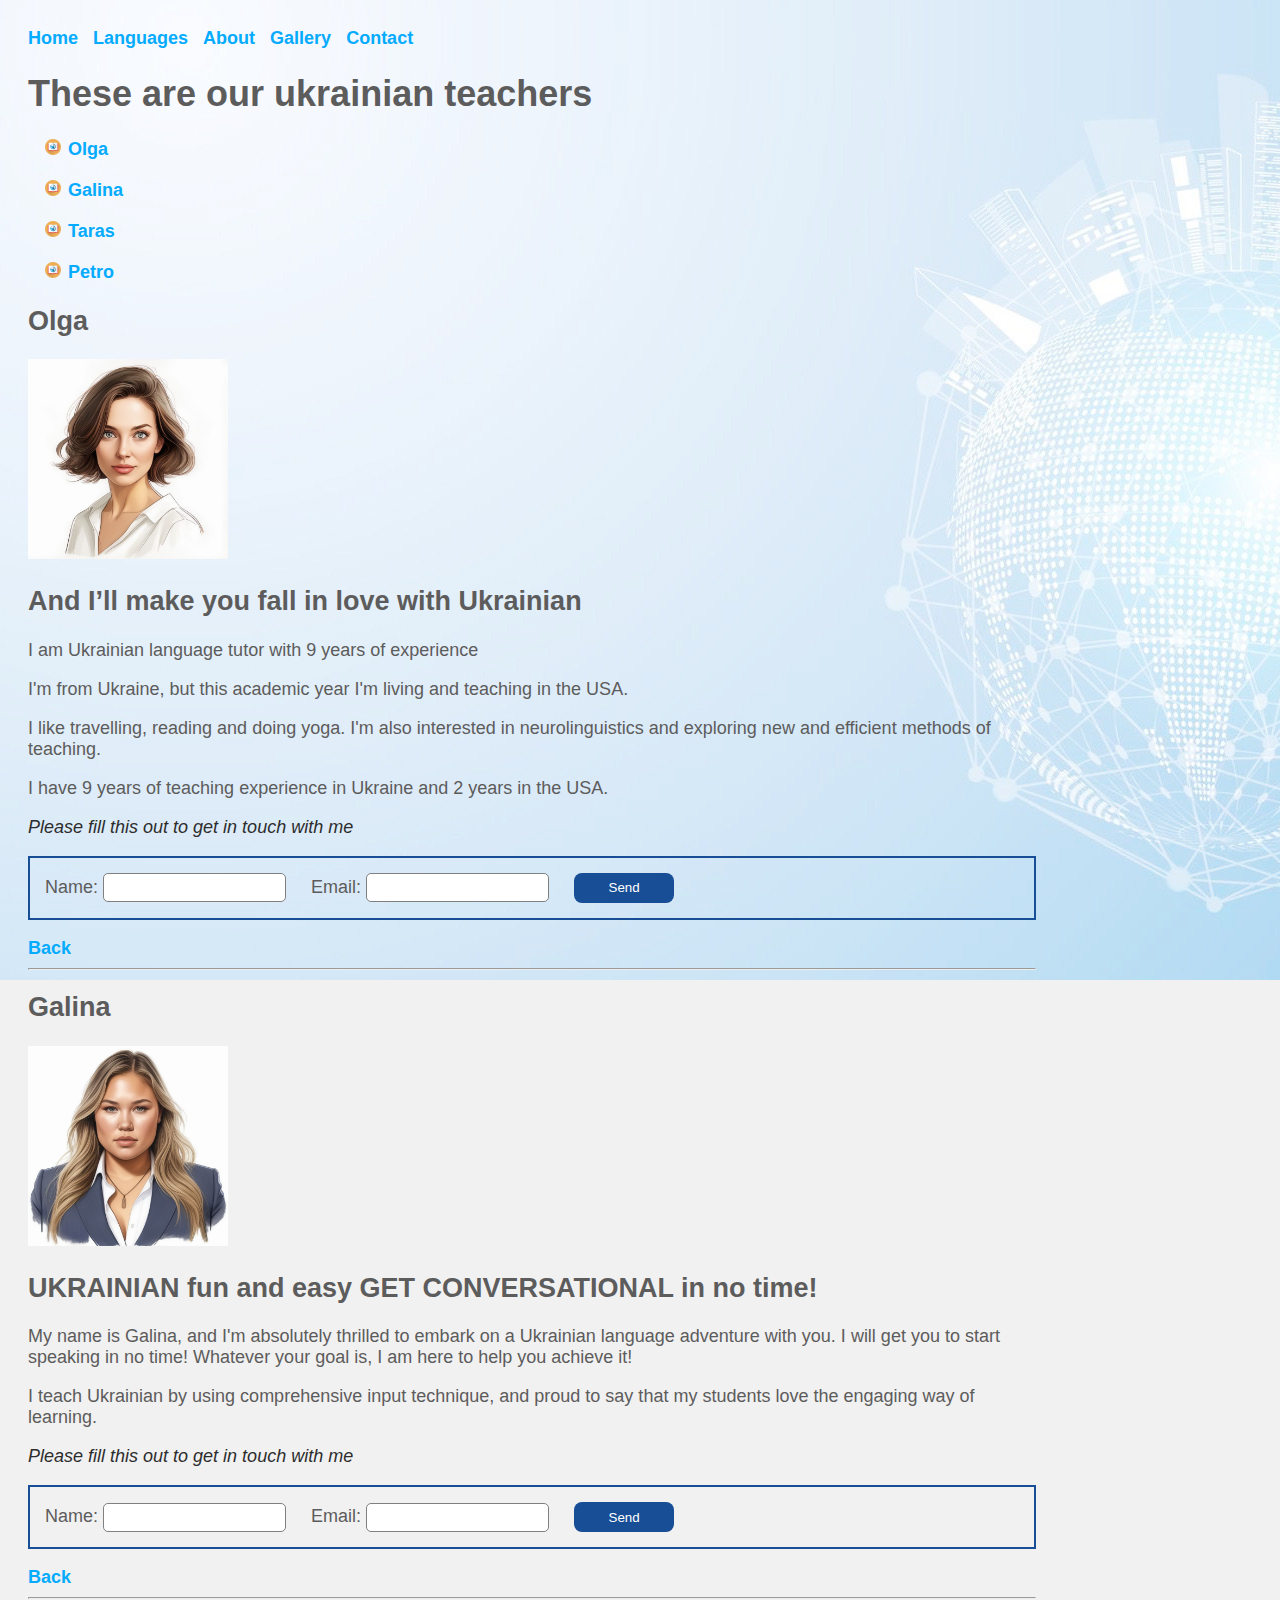
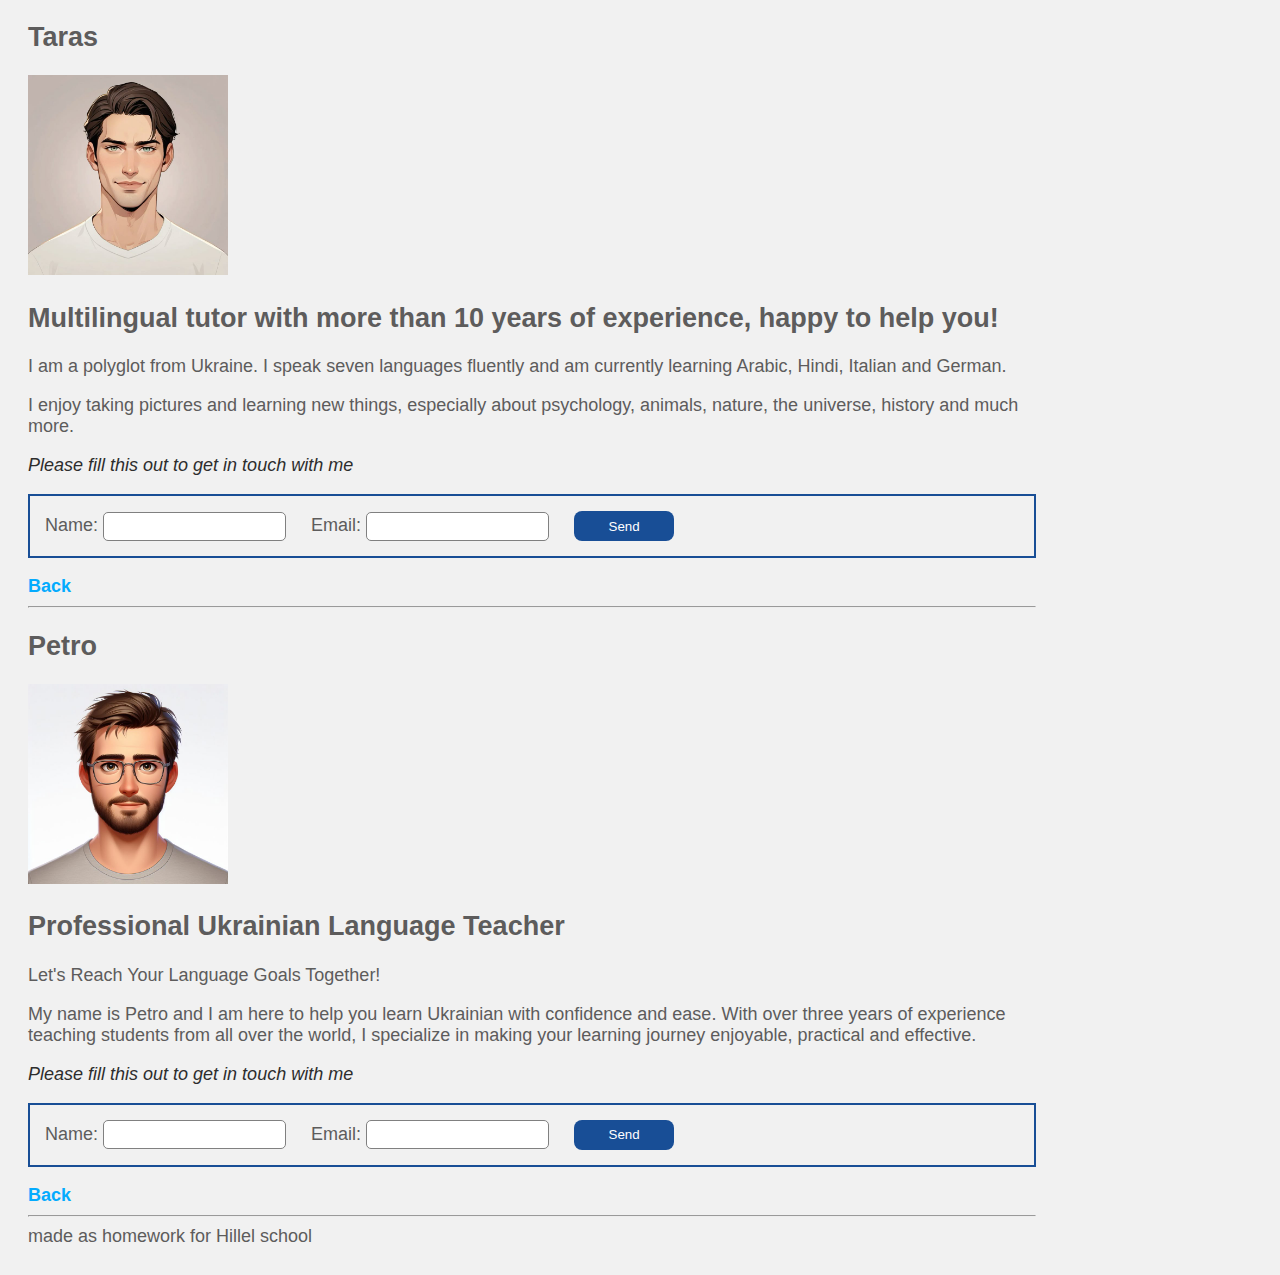
<file: pages/teachers/ukr-teachers.html>
<!DOCTYPE html>
<html lang="en">
  <head>
    <meta charset="UTF-8" />
    <meta name="viewport" content="width=device-width, initial-scale=1.0" />
    <link rel="stylesheet" type ="text/css" href="../../styles.css">
    <title>CLS - Ukrainian teachers</title>
  </head>

  <body>
    <div id="menu">
      <a href="../../index.html">Home</a>&nbsp;&nbsp; 
      <a href="../languages.html">Languages</a>&nbsp;&nbsp;
      <a href="../about.html">About</a>&nbsp;&nbsp; 
      <a href="../gallery.html">Gallery</a>&nbsp;&nbsp;
      <a href="../contact.html">Contact</a>&nbsp;&nbsp;
    </div>
    <h1><strong>These are our ukrainian teachers</strong></h1>

    <ul>
      <li><a href="#olga">Olga</a></li>
      <li><a href="#galina">Galina</a></li>
      <li><a href="#taras">Taras</a></li>
      <li><a href="#petro">Petro</a></li>
    </ul>

    <div id="olga">
    
      <h2>Olga</h2>
      <img src="../../img/ukrainian/olga.jpg" alt="Teacher Olga" width="200" />


      <h2>And I’ll make you fall in love with Ukrainian</h2>

      <p>I am Ukrainian language tutor with 9 years of experience</p>

      <p>
        I'm from Ukraine, but this academic year I'm living and teaching in the
        USA.
      </p>
      <p>
        I like travelling, reading and doing yoga. I'm also interested in
        neurolinguistics and exploring new and efficient methods of teaching.
      </p>
      <p>
        I have 9 years of teaching experience in Ukraine and 2 years in the USA.
      </p>

      <p class="whatToDo">Please fill this out to get in touch with me</p>

      <form action="../sended.html" method="POST">
        <label for="name">Name:</label>
        <input type="text" id="name" name="name" required/>

        <label for="email">Email:</label>
        <input type="email" id="email" name="email" required/>
        <input type="hidden" id="teacher" name="teacher" value="Olga" />

        <input type="submit" value="Send" />
      </form>
      <p></p>

      <a href="#">Back</a>
      <hr />
    </div>

    <div id="galina">
      
      <h2>Galina</h2>
      <img src="../../img/ukrainian/galina.jpg" alt="Teacher Galina" width="200" />

      <h2>UKRAINIAN fun and easy GET CONVERSATIONAL in no time!</h2>

      <p>
        My name is Galina, and I'm absolutely thrilled to embark on a Ukrainian language adventure with you. I will get you to start speaking in no time! Whatever your goal is, I am here to help you achieve it!
      </p>
      <p>
        I teach Ukrainian by using comprehensive input technique, and proud to say that my students love the engaging way of learning.
      </p>

      <p class="whatToDo">Please fill this out to get in touch with me</p>

      <form action="../sended.html" method="POST">
        <label for="name">Name:</label>
        <input type="text" id="name" name="name" required/>

        <label for="email">Email:</label>
        <input type="email" id="email" name="email" required/>
        <input type="hidden" id="teacher" name="teacher" value="Galina" />

        <input type="submit" value="Send" />
      </form>
      <p></p>
      <a href="#">Back</a>
      <hr />
    </div>

    <div id="taras">
        <h2>Taras</h2>
        <img src="../../img/ukrainian/taras.jpg" alt="Teacher Taras" width="200" />

      <h2>Multilingual tutor with more than 10 years of experience, happy to help you!</h2>

      <p>I am a polyglot from Ukraine. I speak seven languages fluently and am currently learning Arabic, Hindi, Italian and German.</p>

      <p>
        I enjoy taking pictures and learning new things, especially about psychology, animals, nature, the universe, history and much more.
      </p>

      <p class="whatToDo">Please fill this out to get in touch with me</p>

      <form action="../sended.html" method="POST">
        <label for="name">Name:</label>
        <input type="text" id="name" name="name" required/>

        <label for="email">Email:</label>
        <input type="email" id="email" name="email" required/>
        <input type="hidden" id="teacher" name="teacher" value="Taras" />

        <input type="submit" value="Send" />
      </form>
      <p></p>

      <a href="#">Back</a>
      <hr />
    </div>

    <div id="petro">
      <h2>Petro</h2>
      <img src="../../img/ukrainian/petro.jpg" alt="Teacher Petro" width="200" />

      <h2>Professional Ukrainian Language Teacher</h2>

      <p>Let's Reach Your Language Goals Together!</p>

      <p>
        My name is Petro and I am here to help you learn Ukrainian with confidence and ease. With over three years of experience teaching students from all over the world, I specialize in making your learning journey enjoyable, practical and effective.
      </p>

      <p class="whatToDo">Please fill this out to get in touch with me</p>

      <form action="../sended.html" method="POST">
        <label for="name">Name:</label>
        <input type="text" id="name" name="name" required/>

        <label for="email">Email:</label>
        <input type="email" id="email" name="email" required/>
        <input type="hidden" id="teacher" name="teacher" value="Petro" />

        <input type="submit" value="Send" />
      </form>
      <p></p>

      <a href="#">Back</a>
      <hr />
    </div>
    <footer>made as homework for Hillel school</footer>

  </body>
</html>
</file>
<file: styles.css>
html {
    background-color: rgb(241, 241, 241);
    font-family: Arial, Helvetica, sans-serif;
    font-size: 18px;   
    color: rgb(93, 92, 92);
    padding: 20px;
    width: 80%;
    background-image: url('img/background/background.jpeg');
    background-repeat: no-repeat;
    background-attachment: fixed;
}
.menu
{
    font-size: 1.5rem;
    margin-bottom: 80px;
}

.menu a {
    text-decoration: none;
    font-weight: bold;   
    color: rgb(23, 72, 145);
    margin-right: 20px;

}

.menu a:hover{
    color: rgb(22, 122, 245);
}
h1 {
    font-size: 2rem;
}

h2 {
    font-size: 1.5rem;
}

h3 {
    font-size: 0.8rem;
    text-transform:lowercase;
    margin-top: 40px;
}
 a{
    text-decoration: none;
    font-weight: bold;   
    color: #04abfe;
 }

 a:hover {
    color: #184e96;
}
ul li {
    list-style-image: url(src/point.png);
    margin-bottom: 20px;

}
.whatToDo {
    font-style: italic;    
    color:rgb(45, 45, 45)
}
.custom-font{
    text-transform: uppercase;
    color: #2056df;
    font-weight: bolder;
}
.custom-font1 {
    font-size: 1rem;
    text-transform:capitalize;
    color: #2056df;
    font-weight: bolder;
}

.podcast-link {
    font-size: 0.8em;
}
.gallery img{
    width: 200px;
}
form {
    border: 2px solid #184e96;
    padding: 15px;
}

input[type=submit] {
    border-radius: 8px;
    background-color: #184e96;
    border: none;
    color: #ffffff;
    width: 100px;
    height: 30px;

}

input[type=text], input[type=email] {
    border-radius: 5px;
    height: 25px;
    border: 1px solid gray;
    margin-right: 20px;
}

select {
    border-radius: 5px;
    height: 25px;
    border: 1px solid gray;
    margin-right: 20px;
    width: 200px;
}

textarea {
    border-radius: 5px;
    background-color: rgba(255, 255, 255, 0.689);
   
}

.test-button {
    width: 200px !important;
}
</file>
